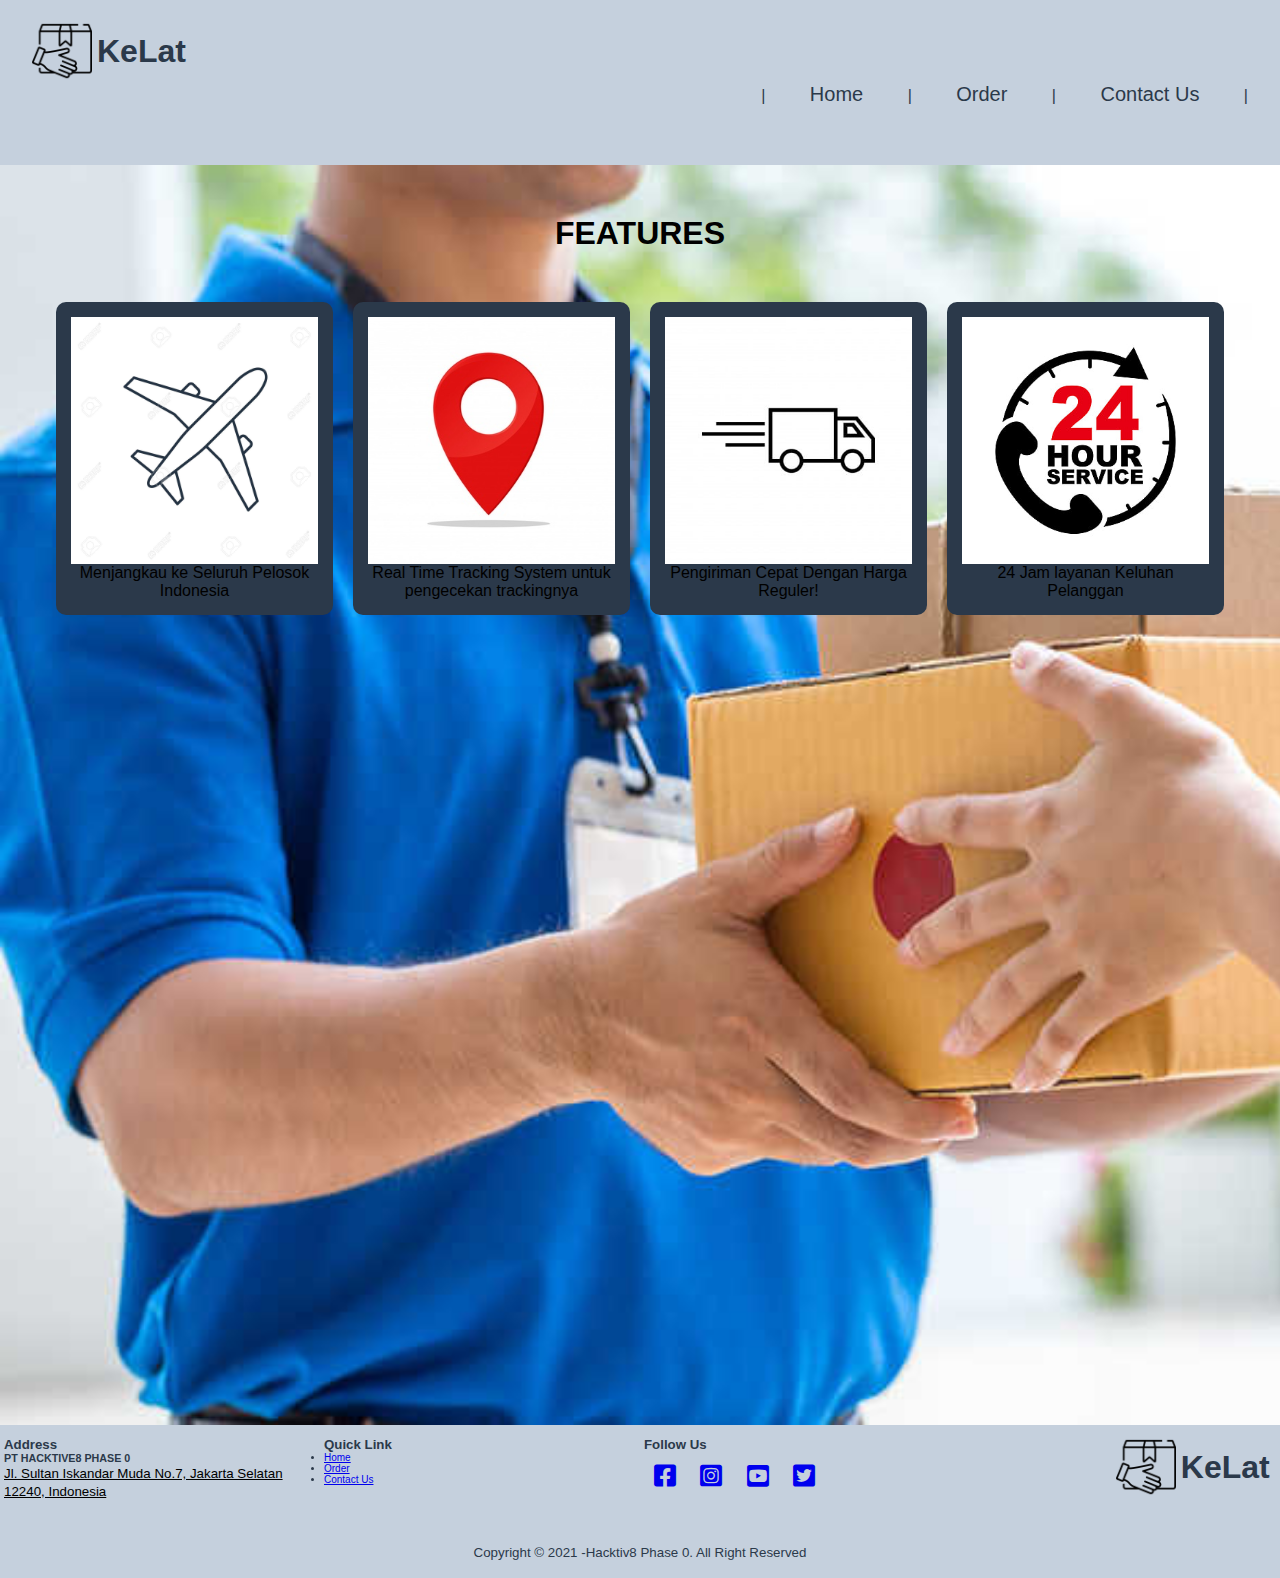
<file: index.html>
<!DOCTYPE html>
<html>
<head>
    <meta charset="UTF-8">
    <meta name="viewport" content="width=device-width, initial-scale=1.0"> 
    <title>Book Onile | KeLat | Indonesia</title>
    <link rel="stylesheet" href="style.css">
    <link href="https://cdn.jsdelivr.net/npm/bootstrap@5.0.1/dist/css/bootstrap.min.css" rel="stylesheet" integrity="sha384-+0n0xVW2eSR5OomGNYDnhzAbDsOXxcvSN1TPprVMTNDbiYZCxYbOOl7+AMvyTG2x" crossorigin="anonymous">
    <link rel="stylesheet" href="https://cdnjs.cloudflare.com/ajax/libs/font-awesome/5.15.3/css/all.min.css">
</head>
<body>
    <!----header---->
    <header>
        <div class="containerHeader">
            <div class="logo">
                <div style="display: flex;">
                    <img src="./images/package.png" style="width: 60px">
                    <h1>KeLat</h1>
                </div>
                <ul>
                    <li>|</li>
                    <li><a href="index.html">Home </a></li>
                    <li>|</li>
                    <li><a href="order/order.html">Order</a></li>
                    <li>|</li>
                    <li><a href="./contactUs/contactUs.html">Contact Us</a></li>
                    <li>|</li>
                </ul>
            </div>
        </div>
    </header>

    <!-----section----->
    <section class="banner1">
        <h1><strong>FEATURES</strong></h1>
        <div class="cards">
      <div class="card">
        <div class="profile">
          <img src="./images/45514558-airplane-vector-outline-icon.jpg">
          <p>Menjangkau ke Seluruh Pelosok Indonesia</p>
        </div>
      </div>
      <div class="card">
        <div class="profile">
          <img src="./images/pin-symbol-indicates-location-gps-map_68708-398.jpg">
          <p>Real Time Tracking System untuk pengecekan trackingnya</p>
        </div>
      </div>
      <div class="card">
        <div class="profile">
          <img src="./images/pngtree-fast-delivery-truck-icon-graphic-design-template-vector-png-image_561946.jpg">
          <p>Pengiriman Cepat Dengan Harga Reguler!</p>
        </div>
      </div>
      <div class="card">
        <div class="profile">
          <img src="./images/24 hours service.jpg">
          <p>24 Jam layanan Keluhan Pelanggan</p>
        </div>
      </div>
    </div>
    </section>

    <!-----footer----->
    <footer>
        <div class="containerFooter">
            <div class="box">
                <div class="col-4">
                    <h5 class="icon"><strong>Address</strong></h5>
                    <h6>PT HACKTIVE8 PHASE 0</h6>
                    <a class="lokasi" href="https://www.google.com/maps/place/Hacktiv8/@-6.2607134,106.7794275,17z/data=!4m5!3m4!1s0x2e69f1a8713ce207:0x2c3ea1f4a28bfac5!8m2!3d-6.2607187!4d106.7816162?hl=id" style="color:black" target="_blank">
                        Jl. Sultan Iskandar Muda No.7, Jakarta Selatan 12240, 
                        Indonesia
                        </a>
                </div>
                <div class="col-4">
                    <div style="display: flex; flex-direction: column;" class="qucikLink">
                        <h5><strong>Quick Link</strong></h5>
                        <ul>
                            <li class="ukuran"><a href="./index.html">Home</a></li>
                            <li class="ukuran"><a href="./order/order.html">Order</a></li>
                            <li class="ukuran"><a href="./contactUs/contactUs.html">Contact Us</a></li>
                        </ul>
                    </div>
                </div>
                <div class="col-4">
                    <div style="display: flex; flex-direction:column;" class="followUs">
                        <h5><strong>Follow Us</strong></h5>
                        <ul>
                            <li><a href="https://www.facebook.com/hacktiv8id" target="_blank"><i class="fab fa-facebook-square"></i></a></li>
                            <li><a href="https://www.instagram.com/hacktiv8id/" target="_blank"><i class="fab fa-instagram-square"></i></a></li>
                            <li><a href="https://www.youtube.com/channel/UCyTOwW6s6zmGGFGmLDkfp2w" target="_blank"><i class="fab fa-youtube-square"></i></a></li>
                            <li><a href="https://twitter.com/hacktiv8id" target="_blank"><i class="fab fa-twitter-square"></i></a></li>
                        </ul>
                    </div>
                </div><div class="col-4">
                    <div class="logoFooter">
                        <div style="display: flex;">
                            <img src="./images/package.png" width="60">
                            <h1>KeLat</h1>
                        </div>
                    </div>  
                </div>
            </div>
        </div>
    </footer>
    <div class="containerAkhir">
        <small>Copyright &copy; 2021 -Hacktiv8 Phase 0. All Right Reserved</small>
    </div>
</body>
</html>
</file>
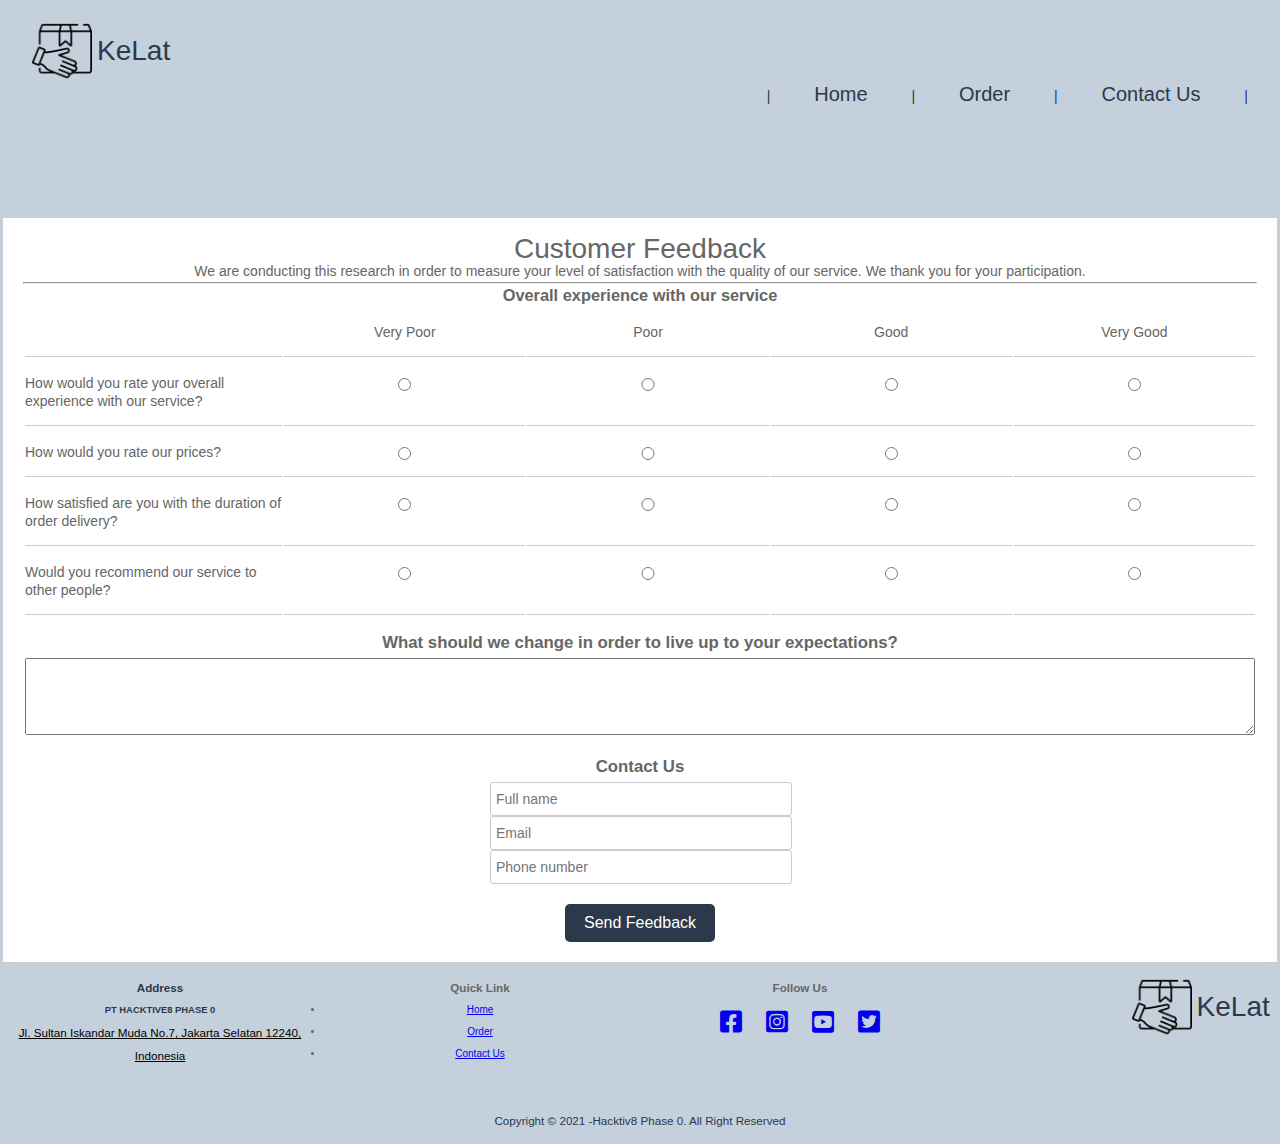
<file: contactUs/contactUs.html>
<!DOCTYPE html>
<html>
    <head>
        <title>KeLat</title>
        <link rel='stylesheet' type="text/css" href='contactUs.css'>
        <link rel="stylesheet" href="../style.css">
        <link href="https://cdn.jsdelivr.net/npm/bootstrap@5.0.1/dist/css/bootstrap.min.css" rel="stylesheet" integrity="sha384-+0n0xVW2eSR5OomGNYDnhzAbDsOXxcvSN1TPprVMTNDbiYZCxYbOOl7+AMvyTG2x" crossorigin="anonymous">
        <link rel="stylesheet" href="https://cdnjs.cloudflare.com/ajax/libs/font-awesome/5.15.3/css/all.min.css">
    </head>
    <body>
        <div>
            <header>
                <div class="containerHeader">
                    <div class="logo">
                        <div style="display: flex;">
                            <img src="../images/package.png" style="width: 60px">
                            <h1>KeLat</h1>
                        </div>
                        <ul>
                            <li>|</li>
                            <li><a href="../index.html">Home </a></li>
                            <li>|</li>
                            <li><a href="../order/order.html">Order</a></li>
                            <li>|</li>
                            <li><a href="contactUs.html">Contact Us</a></li>
                            <li>|</li>
                        </ul>
                    </div>
                </div>
            </header>
        </div>
        <div class="testbox">
            <form action="/">
                <h1>Customer Feedback</h1>
                <p>We are conducting this research in order to measure your level of satisfaction with the quality of our service. We thank you for your participation.</p>
                <hr />
                <h3>Overall experience with our service</h3>
                <table>
                <tr>
                    <th class="first-col"></th>
                    <th>Very Poor</th>
                    <th>Poor</th>
                    <th>Good</th>
                    <th>Very Good</th>
                </tr>
                <tr>
                    <td class="first-col">How would you rate your overall experience with our service?</td>
                    <td><input type="radio" value="none" name="rate" /></td>
                    <td><input type="radio" value="none" name="rate" /></td>
                    <td><input type="radio" value="none" name="rate" /></td>
                    <td><input type="radio" value="none" name="rate" /></td>
                </tr>
                <tr>
                    <td class="first-col">How would you rate our prices?</td>
                    <td><input type="radio" value="none" name="prices" /></td>
                    <td><input type="radio" value="none" name="prices" /></td>
                    <td><input type="radio" value="none" name="prices" /></td>
                    <td><input type="radio" value="none" name="prices" /></td>
                </tr>
                <tr>
                    <td class="first-col">How satisfied are you with the duration of order delivery?</td>
                    <td><input type="radio" value="none" name="timeliness" /></td>
                    <td><input type="radio" value="none" name="timeliness" /></td>
                    <td><input type="radio" value="none" name="timeliness" /></td>
                    <td><input type="radio" value="none" name="timeliness" /></td>
                </tr>
                <tr>
                    <td class="first-col">Would you recommend our service to other people?</td>
                    <td><input type="radio" value="none" name="recommend" /></td>
                    <td><input type="radio" value="none" name="recommend" /></td>
                    <td><input type="radio" value="none" name="recommend" /></td>
                    <td><input type="radio" value="none" name="recommend" /></td>
                </tr>
                </table>
                <h4>What should we change in order to live up to your expectations?</h4>
                <textarea rows="5"></textarea>
                <h4>Contact Us</h4>
                    <div id = 'contact'>
                        <input class="fname" type="text" name="name" placeholder="Full name">
                        <input type="text" name="name" placeholder="Email">
                        <input type="text" name="name" placeholder="Phone number">
                    </div>
                <div class="btn-block">
                <button type="submit" href="/">Send Feedback</button>
                </div>
            </form>
        </div>
        <footer>
            <div class="containerFooter">
                <div class="box">
                    <div class="col-4">
                        <h5 class="icon"><strong>Address</strong></h5>
                        <h6>PT HACKTIVE8 PHASE 0</h6>
                        <a class="lokasi" href="https://www.google.com/maps/place/Hacktiv8/@-6.2607134,106.7794275,17z/data=!4m5!3m4!1s0x2e69f1a8713ce207:0x2c3ea1f4a28bfac5!8m2!3d-6.2607187!4d106.7816162?hl=id" style="color:black" target="_blank">
                            Jl. Sultan Iskandar Muda No.7, Jakarta Selatan 12240, 
                            Indonesia
                            </a>
                    </div>
                    <div class="col-4">
                        <div style="display: flex; flex-direction: column;" class="qucikLink">
                            <h5><strong>Quick Link</strong></h5>
                            <ul>
                                <li class="ukuran"><a href="/index.html">Home</a></li>
                                <li class="ukuran"><a href='/order/order.html'>Order</a></li>
                                <li class="ukuran"><a href="/contactUs/contactUs.html">Contact Us</a></li>
                            </ul>
                        </div>
                    </div>
                    <div class="col-4">
                        <div style="display: flex; flex-direction:column;" class="followUs">
                            <h5><strong>Follow Us</strong></h5>
                            <ul>
                                <li><a href="https://www.facebook.com/hacktiv8id" target="_blank"><i class="fab fa-facebook-square"></i></a></li>
                                <li><a href="https://www.instagram.com/hacktiv8id/" target="_blank"><i class="fab fa-instagram-square"></i></a></li>
                                <li><a href="https://www.youtube.com/channel/UCyTOwW6s6zmGGFGmLDkfp2w" target="_blank"><i class="fab fa-youtube-square"></i></a></li>
                                <li><a href="https://twitter.com/hacktiv8id" target="_blank"><i class="fab fa-twitter-square"></i></a></li>
                            </ul>
                        </div>
                    </div><div class="col-4">
                        <div class="logoFooter">
                            <div style="display: flex;">
                                <img src="../images/package.png" width="60">
                                <h1>KeLat</h1>
                            </div>
                        </div>  
                    </div>
                </div>
            </div>
        </footer>
        <div class="containerAkhir">
            <small>Copyright &copy; 2021 -Hacktiv8 Phase 0. All Right Reserved</small>
        </div>
    </body>
</html>
</file>
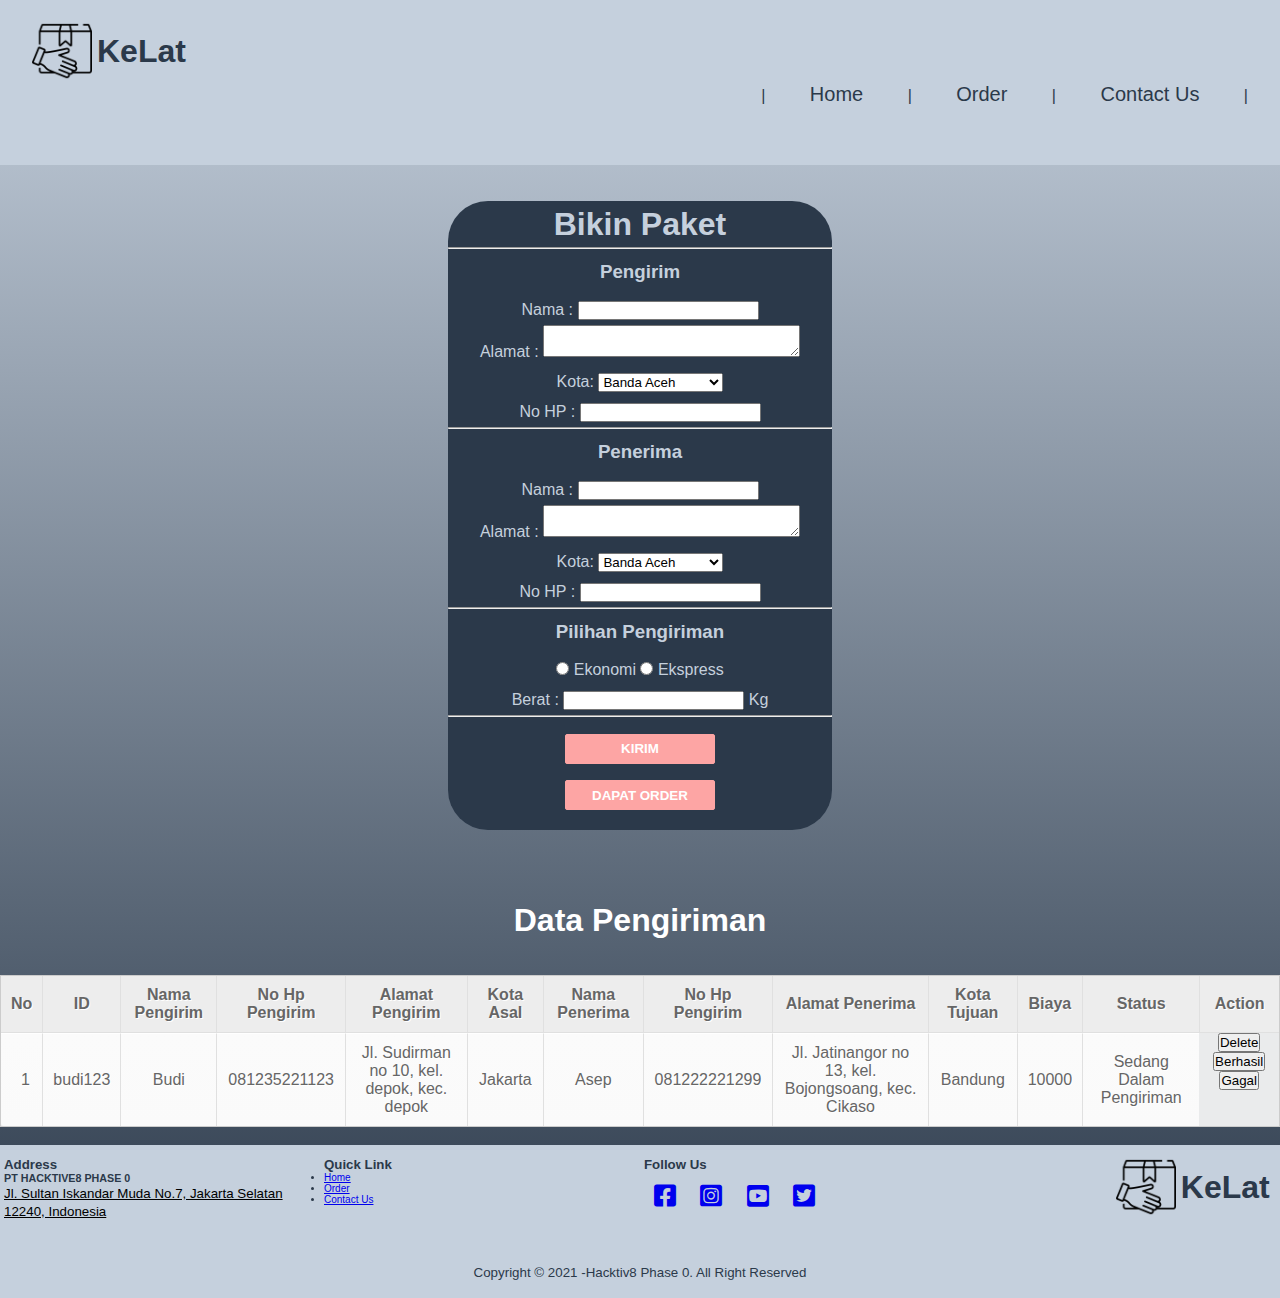
<file: order/order.html>
<!DOCTYPE html>
<html lang="en">
<head>
    <meta charset="UTF-8">
    <meta http-equiv="X-UA-Compatible" content="IE=edge">
    <meta name="viewport" content="width=device-width, initial-scale=1.0">
    <title>KeLat - Order Now!</title>
    <!-- <link rel="stylesheet" href="../main.css"> -->
    <link rel="stylesheet" href="../style.css">
    <link rel="stylesheet" href="./order.css">
    <link rel="preconnect" href="https://fonts.gstatic.com">
    <link href="https://fonts.googleapis.com/css2?family=Karla&display=swap" rel="stylesheet">
    <link href="https://cdn.jsdelivr.net/npm/bootstrap@5.0.1/dist/css/bootstrap.min.css" rel="stylesheet" integrity="sha384-+0n0xVW2eSR5OomGNYDnhzAbDsOXxcvSN1TPprVMTNDbiYZCxYbOOl7+AMvyTG2x" crossorigin="anonymous">
    <link rel="stylesheet" href="https://cdnjs.cloudflare.com/ajax/libs/font-awesome/5.15.3/css/all.min.css">

</head>
<body class="banner2">
        <!----header---->
    <header>
        <div class="containerHeader">
            <div class="logo">
                <div style="display: flex;">
                    <img src="../images/package.png" style="width: 60px">
                    <h1>KeLat</h1>
                </div>
                <ul>
                    <li>|</li>
                    <li><a href="../index.html">Home </a></li>
                    <li>|</li>
                    <li><a href="./order.html">Order</a></li>
                    <li>|</li>
                    <li><a href="../contactUs/contactUs.html">Contact Us</a></li>
                    <li>|</li>
                </ul>
            </div>
        </div>
    </header>
    <section id="form-Kirim">
        
        <!-- <form action="lalala" method="POST"> -->
        <!-- <form> -->
        <h1>Bikin Paket</h1>

        <hr>

        <h3>Pengirim</h3>        

        <section class="pengirim">
            <label for="nama-Pengirim">Nama : </label>
            <input type="text" id="nama-Pengirim" required minlength="4">
        </section>

        <section class="pengirim">
          <label for="alamat-Pengirim">Alamat : </label>
          <textarea id="alamat-Pengirim" rows="2" cols="30"></textarea>
        </section>

        <label for="cars">Kota:</label>
        <select name="cars" id="asal">
            <option value="Banda Aceh">Banda Aceh</option>
            <option value="Medan">Medan</option>
            <option value="Palembang">Palembang</option>
            <option value="Bandar Lampung">Bandar Lampung</option>
            <option value="Serang">Serang</option>
            <option value="Jakarta">Jakarta</option>
            <option value="Bogor">Bogor</option>
            <option value="Depok">Depok</option>
            <option value="Bekasi">Bekasi</option>
            <option value="Tangerang">Tangerang</option>
            <option value="Bandung">Bandung</option>
            <option value="Tasikmalaya">Tasikmalaya</option>
        </select>

        <section class="pengirim">
            <label for="noHP-Pengirim">No HP : </label>
            <input type="text" id="noHP-Pengirim" required minlength="3">
        </section>    

        <hr>

        <h3>Penerima</h3>   
        
        <section class="penerima">
            <label for="nama-penerima">Nama : </label>
            <input type="text" id="nama-penerima">
        </section>
        <section class="penerima">
          <label for="alamat-penerima">Alamat : </label>
          <textarea id="alamat-penerima" rows="2" cols="30"></textarea>
        </section>

        <label for="cars">Kota:</label>
        <select name="cars" id="tujuan">
            <option value="Banda Aceh">Banda Aceh</option>
            <option value="Medan">Medan</option>
            <option value="Palembang">Palembang</option>
            <option value="Bandar Lampung">Bandar Lampung</option>
            <option value="Serang">Serang</option>
            <option value="Jakarta">Jakarta</option>
            <option value="Bogor">Bogor</option>
            <option value="Depok">Depok</option>
            <option value="Bekasi">Bekasi</option>
            <option value="Tangerang">Tangerang</option>
            <option value="Bandung">Bandung</option>
            <option value="Tasikmalaya">Tasikmalaya</option>
        </select>

        <section class="penerima">
            <label for="noHP-penerima">No HP : </label>
            <input type="text" id="noHP-penerima">
        </section>   

        <hr>

        <h3>Pilihan Pengiriman</h3>   

               
        <section class="tipe-Paket">
            <input type="radio" name="typePaket" id="tipe-ekonomi" value="ekonomi">
            <label for="tipe-ekonomi">Ekonomi</label>
            <input type="radio" name="typePaket" id="tipe-ekspress" value="ekspress">
            <label for="tipe-ekspress">Ekspress</label>
        </section>

        <section class="berat-Paket">
            <label for="berat">Berat : </label>
            <input type="number" id="berat" required min="1">
             <label for="berat">Kg</label>
        </section>        

        <hr>
        <section class="submission">
            <button  onclick="paketBaru()">KIRIM</button>
        </section>
        <section class="submission">
            <button onclick="tambahPaket()">DAPAT ORDER</button>
        </section>

        <!-- </form> -->

    </section>

    <h1 id='header-Table'>Data Pengiriman</h1>    
     <section id='tabel'>

        <table cellspacing='0'>
        <thead>
            <tr>
                <th>No</th>
                <th>ID</th>
                <th>Nama Pengirim</th>
                <th>No Hp Pengirim</th>
                <th>Alamat Pengirim</th>
                <th>Kota Asal</th>
                <th>Nama Penerima</th>
                <th>No Hp Pengirim</th>
                <th>Alamat Penerima</th>
                <th>Kota Tujuan</th>
                <th>Biaya</th>
                <th>Status</th>
                <th>Action</th>
            </tr>
        </thead>
        <tbody id='tabelBody'>
            <!-- <tr>
                <td>1</td>
                <td>123budi</td>
                <td>Budi</td>
                <td>081222221122</td>
                <td>Jl. Sudirman no 10, kel. depok, kec. depok</td>
                <td>Jakarta</td>
                <td>Asep</td>
                <td>08122333223</td>
                <td>Jl. imam bonjol no 20, kel. bandung, kec. bandung selatan</td>
                <td>Bandung</td>
                <td>Sedang Dalam Pengiriman</td>
                <td><button>Update</button><button>Delete</button></td>
              </tr> -->
        </tbody>
        </table>
        <br>
    </section>

    <!-----footer----->
    <footer>
        <div class="containerFooter">
            <div class="box">
                <div class="col-4">
                    <h5 class="icon"><strong>Address</strong></h5>
                    <h6>PT HACKTIVE8 PHASE 0</h6>
                    <a class="lokasi" href="https://www.google.com/maps/place/Hacktiv8/@-6.2607134,106.7794275,17z/data=!4m5!3m4!1s0x2e69f1a8713ce207:0x2c3ea1f4a28bfac5!8m2!3d-6.2607187!4d106.7816162?hl=id" style="color:black" target="_blank">
                        Jl. Sultan Iskandar Muda No.7, Jakarta Selatan 12240, 
                        Indonesia
                        </a>
                </div>
                <div class="col-4">
                    <div style="display: flex; flex-direction: column;" class="qucikLink">
                        <h5><strong>Quick Link</strong></h5>
                        <ul>
                            <li class="ukuran"><a href="../index.html">Home</a></li>
                            <li class="ukuran"><a href="./order.html">Order</a></li>
                            <li class="ukuran"><a href="../contactUs/contactUs.html">Contact Us</a></li>
                        </ul>
                    </div>
                </div>
                <div class="col-4">
                    <div style="display: flex; flex-direction:column;" class="followUs">
                        <h5><strong>Follow Us</strong></h5>
                        <ul>
                            <li><a href="https://www.facebook.com/hacktiv8id" target="_blank"><i class="fab fa-facebook-square"></i></a></li>
                            <li><a href="https://www.instagram.com/hacktiv8id/" target="_blank"><i class="fab fa-instagram-square"></i></a></li>
                            <li><a href="https://www.youtube.com/channel/UCyTOwW6s6zmGGFGmLDkfp2w" target="_blank"><i class="fab fa-youtube-square"></i></a></li>
                            <li><a href="https://twitter.com/hacktiv8id" target="_blank"><i class="fab fa-twitter-square"></i></a></li>
                        </ul>
                    </div>
                </div><div class="col-4">
                    <div class="logoFooter">
                        <div style="display: flex;">
                            <img src="../images/package.png" width="60">
                            <h1>KeLat</h1>
                        </div>
                    </div>  
                </div>
            </div>
        </div>
    </footer>
    <div class="containerAkhir">
        <small>Copyright &copy; 2021 -Hacktiv8 Phase 0. All Right Reserved</small>
    </div>

    <script src="./order.js"></script>

</body>
</html>
</file>
<file: style.css>
* {
    padding: 0;
    margin: 0;
    font-family:'Segoe UI', Tahoma, Geneva, Verdana, sans-serif
}

.containerHeader a {
    color: #2B394A;
    text-decoration: none !important;
    font-size: 20px;
}

.containerHeader {
    max-width: 100%;
    height: 125px;
    padding: 20px 0;
    background-color: #C5D0DD;
}

.logo {
    display: flex;
    flex-direction: column;
    width: 95%;
    margin: 1px auto; 
    color: #2B394A;
}

header h1 {
    align-self: center;
    margin-left: 5px;
    color: #2B394A;
}

header ul {
    align-self: flex-end;
}

header ul li {
    display: inline-block;
}

header ul li a {
    padding: 2px 40px;
    display: inline-block;
}

header ul li a:hover {
    background-color: #2B394A;
    color: #C5D0DD;
    transition: all 0.4s ease-in-out;
}

.banner1 {
    display: flex;
    flex-direction: column; 
    height: 140vh;
    background-image: url("./images/1583824857.jpeg");
    background-size: cover;
}

.banner2 {
    display: flex;
    flex-direction: column; 
    /* height: 200vh;  */
    background-image: linear-gradient(#C5D0DD, #2B394A);
    background-size: cover;
}

.tabel {
    max-width: 500px;
}

.banner1 h1 {
    align-self: center;
    margin-top: 50px;
    margin-bottom: 50px;
}

.banner1 .tabel {
    align-self: center;
    margin-top: 20px;
}

.containerFooter {
    max-width: 100%;
    height: 130spx;
    padding: 8px 0;
    background-color: #C5D0DD;
}

.logoFooter {
    display: flex;
    justify-content: flex-end;
    width: 98%;
    color: #2B394A;
}

footer h1 {
    align-self: center;
    margin-left: 5px;
    color: #2B394A;
    
}

.box {
    display: flex;
}

.box .col-4 {
    width: 25%;
    padding: 4px;
    box-sizing:border-box;
    float: left;
    color: #2B394A !important;
} 

.lokasi {
    font-size:smaller;
    color: #2B394A;
}

.ukuran {
    font-size: 10px;
}

.containerAkhir {
    max-width: 100%;
    height: 5px;
    padding: 30px 0;
    background-color: #C5D0DD;
    color: #2B394A;
    text-align: center;
}

.cards {
    display: flex;
    flex-direction: row;
    justify-content: center;
    align-items: center;
    width: 100%;
}

.card {
    width: 277px;
    background-color:#2B394A;
    border-radius: 10px;
    margin: 0 10px;
}
  
.profile {
    padding: 15px;
    display: flex;
    flex-direction: column;
    font-family: "Mulish", sans-serif;
}

p {
      text-align: center;
}

.followUs li {
      display: inline-block;
      padding: 10px;
      color: #2B394A;
      font-size: 25px;

}
</file>
<file: contactUs/contactUs.css>
body{
    text-align: center;
    background-color:#C5D0DD;
}

.containerHeader a {
    color: #2B394A;
    text-decoration: none !important;
    font-size: 20px;
}

.containerHeader {
    max-width: 100%;
    height: 125px;
    padding: 20px 0;
    background-color: #C5D0DD;
}

.logo {
    display: flex;
    flex-direction: column;
    width: 95%;
    margin: 1px auto; 
    color: #2B394A;
}

header h1 {
    align-self: center;
    margin-left: 5px;
    color: #2B394A;
}

header ul {
    align-self: flex-end;
}

header ul li {
    display: inline-block;
}

header ul li a {
    padding: 2px 40px;
    display: inline-block;
}

header ul li a:hover {
    background-color: #2B394A;
    color: #C5D0DD;
    transition: all 0.4s ease-in-out;
}

html, body {
    min-height: 100%;
}
body, div, form, input, p { 
    padding: 0;
    margin: 0;
    outline: none;
    font-family: Roboto, Arial, sans-serif;
    font-size: 14px;
    color: #666;
    line-height: 22px;
}
h1 {
    font-weight: 400;
}
h4 {
    margin: 15px 0 4px;
}
.testbox {
    display: flex;
    justify-content: center;
    align-items: center;
    height: inherit;
    padding: 3px;
}
form{
    margin-top: 50px;
    width: 100%;
    padding: 20px;
    background: #fff;
    box-shadow: 0 2px 5px #ccc; 
}
input {
    width: calc(100% - 10px);
    padding: 5px;
    border: 1px solid #ccc;
    border-radius: 3px;
    vertical-align: middle;
}
.email {
    display: block;
    width: 45%;
}
input:hover, textarea:hover {
    outline: none;
    border: 1px solid #095484;
}
th, td {
    width: 15%;
    padding: 15px 0;
    border-bottom: 1px solid #ccc;
    text-align: center;
    vertical-align: unset;
    line-height: 18px;
    font-weight: 400;
    word-break: break-all;
}
.first-col {
    width: 16%;
    text-align: left;
}
table {
    width: 100%;
}
textarea {
    width: calc(100% - 6px);
}
.btn-block {
    margin-top: 20px;
    text-align: center;
}
button {
    width: 150px;
    padding: 10px;
    border: none;
    -webkit-border-radius: 5px; 
    -moz-border-radius: 5px; 
    border-radius: 5px; 
    background-color: #2B394A;
    font-size: 16px;
    color: #fff;
    cursor: pointer;
}
button:hover {
    background-color: #0666a3;
}
@media (min-width: 568px) {
    th, td {
    word-break: keep-all;
    }
}
h4 {
    font-size: larger;
}
#contact {
    width: 300px;
    margin:auto;
    text-align: center;
}

#footer {
    text-align: center;
    font-size: 18px;
    padding: 1vw;
    margin-top: 2vw;
}

.containerFooter {
    max-width: 100%;
    height: 130spx;
    padding: 8px 0;
    background-color: #C5D0DD;
}

.logoFooter {
    display: flex;
    justify-content: flex-end;
    width: 98%;
    color: #2B394A;
}

footer h1 {
    align-self: center;
    margin-left: 5px;
    color: #2B394A;
    
}

.box {
    display: flex;
}

.box .col-4 {
    width: 25%;
    padding: 4px;
    box-sizing:border-box;
    float: left;
    color: #2B394A !important;
} 

.lokasi {
    font-size:smaller;
    color: #2B394A;
}

.ukuran {
    font-size: 10px;
}

.containerAkhir {
    max-width: 100%;
    height: 5px;
    padding: 30px 0;
    background-color: #C5D0DD;
    color: #2B394A;
    text-align: center;
}

.cards {
    display: flex;
    flex-direction: row;
    justify-content: center;
    align-items: center;
    width: 100%;
}

.card {
    width: 277px;
    background-color:#2B394A;
    border-radius: 10px;
    margin: 0 10px;
}
  
.profile {
    padding: 15px;
    display: flex;
    flex-direction: column;
    font-family: "Mulish", sans-serif;
}

p {
      text-align: center;
}

.followUs li {
      display: inline-block;
      padding: 10px;
      color: #2B394A;
      font-size: 25px;

}
</file>
<file: order/order.css>
form hr {
  /* width: 15%; */
  text-align: center;
}

/* #form-Kirim form {
  text-align: center;
  line-height: 30px;
  height: 100%;
  overflow: auto;
} */

#form-Kirim{
  width: 30%;
  margin: 36px auto;
  padding-bottom: 20px;
  /* height: 67vh; */
  line-height: 30px;
  /* background-color: rgba(255, 255, 255, 0.9); */
  background-color: #2B394A;
  color: #C5D0DD;
  border-radius: 40px;
  /* margin-bottom: 0; */
  text-align: center;
  /* padding-top: 24px; */
}

#form-Kirim h3 {
    margin-top: 8px;
    margin-bottom: 8px;
}

#form-Kirim h1 {
    margin-top: 8px;
    margin-bottom: 8px;
}


/* #from-Submit-Button {
    background-color: #FDA5A4;
    color: #ffffff;
    border: none;
} */

.pengirim {
    text-align: center;
}

.submission {
    margin-top: 16px;
}

.submission button {
    border: solid 1px #FDA5A4;
    background-color: #FDA5A4;
    border-radius: 2px;
    color: #ffffff;
    font-weight: bold;
    height: 30px;
    width: 150px;
    padding: 0;
}

.submission button:hover {
    cursor: pointer;
    background-color: #C5D0DD;
    color: #2B394A;
    transition: 1s;
}

body {
    background-color: #ffffff;
  /* background-color: rgb(57, 169, 219); */
  /* font-family: monospace, sans-serif; */
  font-family: 'Karla', sans-serif;
}

h1{
    /* font-family: sans-serif; */
    text-align: center;
}

#header-Table {
    margin-top: 36px;
    color: white;
}

#tabel {
    padding-top: 36px;
    margin: 0;
}
   
table {
    /* font-family: Arial, Helvetica, sans-serif; */
    color: #666;
    text-shadow: 1px 1px 0px #fff;
    background: #eaebec;
    border: #ccc 1px solid;
}
   
table th {
    padding: 10px 10px;
    border-left:1px solid #e0e0e0;
    border-bottom: 1px solid #e0e0e0;
    background: #ededed;
}
   
table th:first-child{  
    border-left:none;  
}
   
table tr {
    text-align: center;
    padding-left: 20px;
}
   
table td:first-child {
    text-align: justify;
    padding-left: 20px;
    border-left: 0;
}
   
table td {
    padding: 10px 10px;
    border-top: 1px solid #ffffff;
    border-bottom: 1px solid #e0e0e0;
    border-left: 1px solid #e0e0e0;
    background: #fafafa;
    background: -webkit-gradient(linear, left top, left bottom, from(#fbfbfb), to(#fafafa));
    background: -moz-linear-gradient(top, #fbfbfb, #fafafa);
}
   
table tr:last-child td {
    border-bottom: 0;
}
   
table tr:last-child td:first-child {
    -moz-border-radius-bottomleft: 3px;
    -webkit-border-bottom-left-radius: 3px;
    border-bottom-left-radius: 3px;
}
   
table tr:last-child td:last-child {
    -moz-border-radius-bottomright: 3px;
    -webkit-border-bottom-right-radius: 3px;
    border-bottom-right-radius: 3px;
}
   
table tr:hover td {
    background: #f2f2f2;
    background: -webkit-gradient(linear, left top, left bottom, from(#f2f2f2), to(#f0f0f0));
    background: -moz-linear-gradient(top, #f2f2f2, #f0f0f0);
}
</file>
